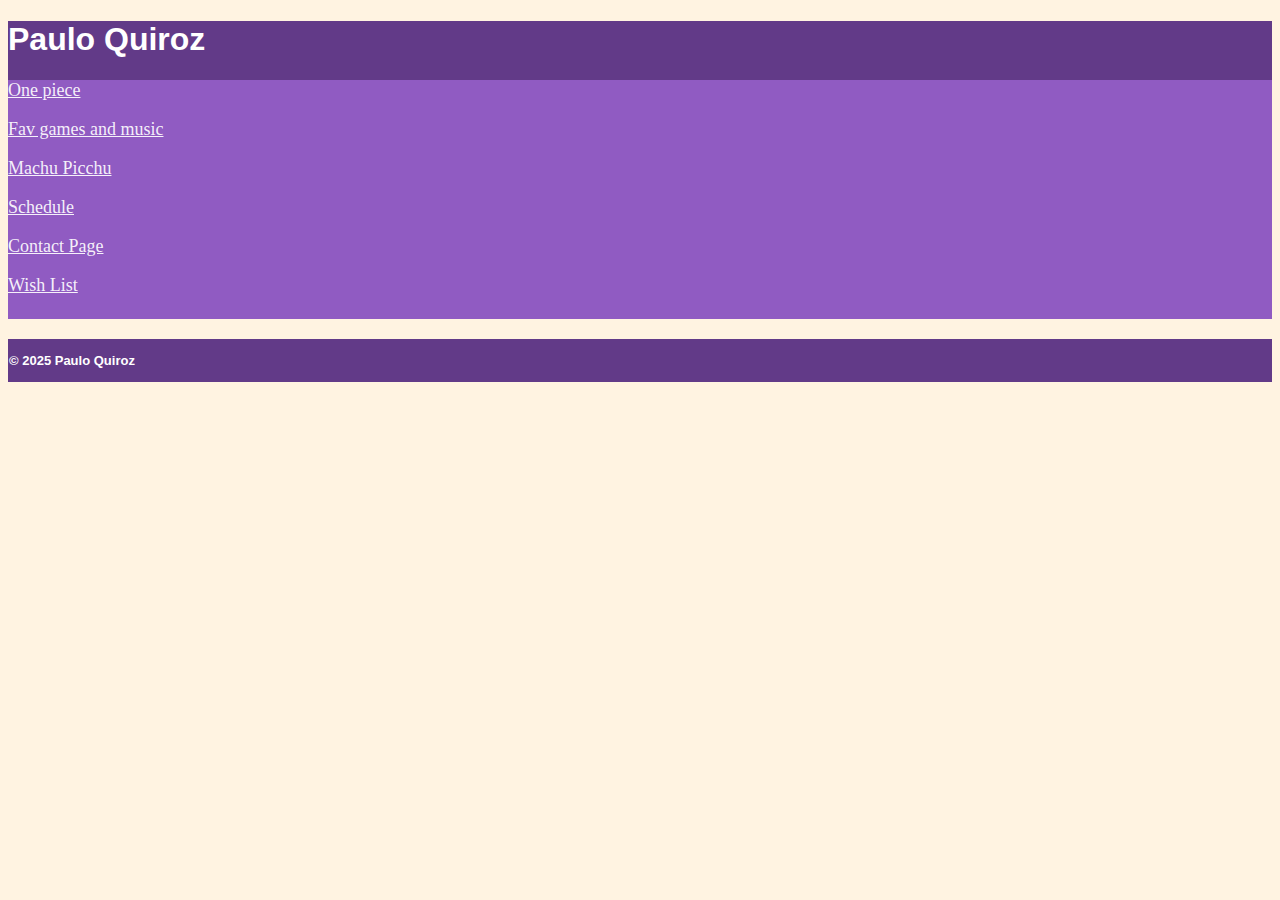
<file: index.html>
<!DOCTYPE html>
<html lang="en">

<head>
  <meta charset="UTF-8">
  <link href="styles/style.css" type="text/css" rel="stylesheet" />
  <title>Home</title>
</head>

<body>
  <header>
    <h1>Paulo Quiroz</h1>
    <nav>
      <p>
        <a href="formatted_text.html" target= "_blank">One piece</a>
      </p>
      <p>
        <a href="favorites.html" target= "_blank">Fav games and music</a>
      </p>
      <p>
        <a href="vacation.html" target= "_blank">Machu Picchu</a>
      </p>	
      <p>
        <a href="schedule_tables.html" target= "_blank">Schedule</a>
      </p>
      <p>
        <a href="contact_page.html" target= "_blank">Contact Page</a>
      </p>
      <p>
        <a href="wishlist.html" target= "_blank">Wish List</a>
      </p>
    </nav>
  </header>

  <footer>
    <p>&copy; 2025 Paulo Quiroz</p>
  </footer>
</body>

</html>
</file>
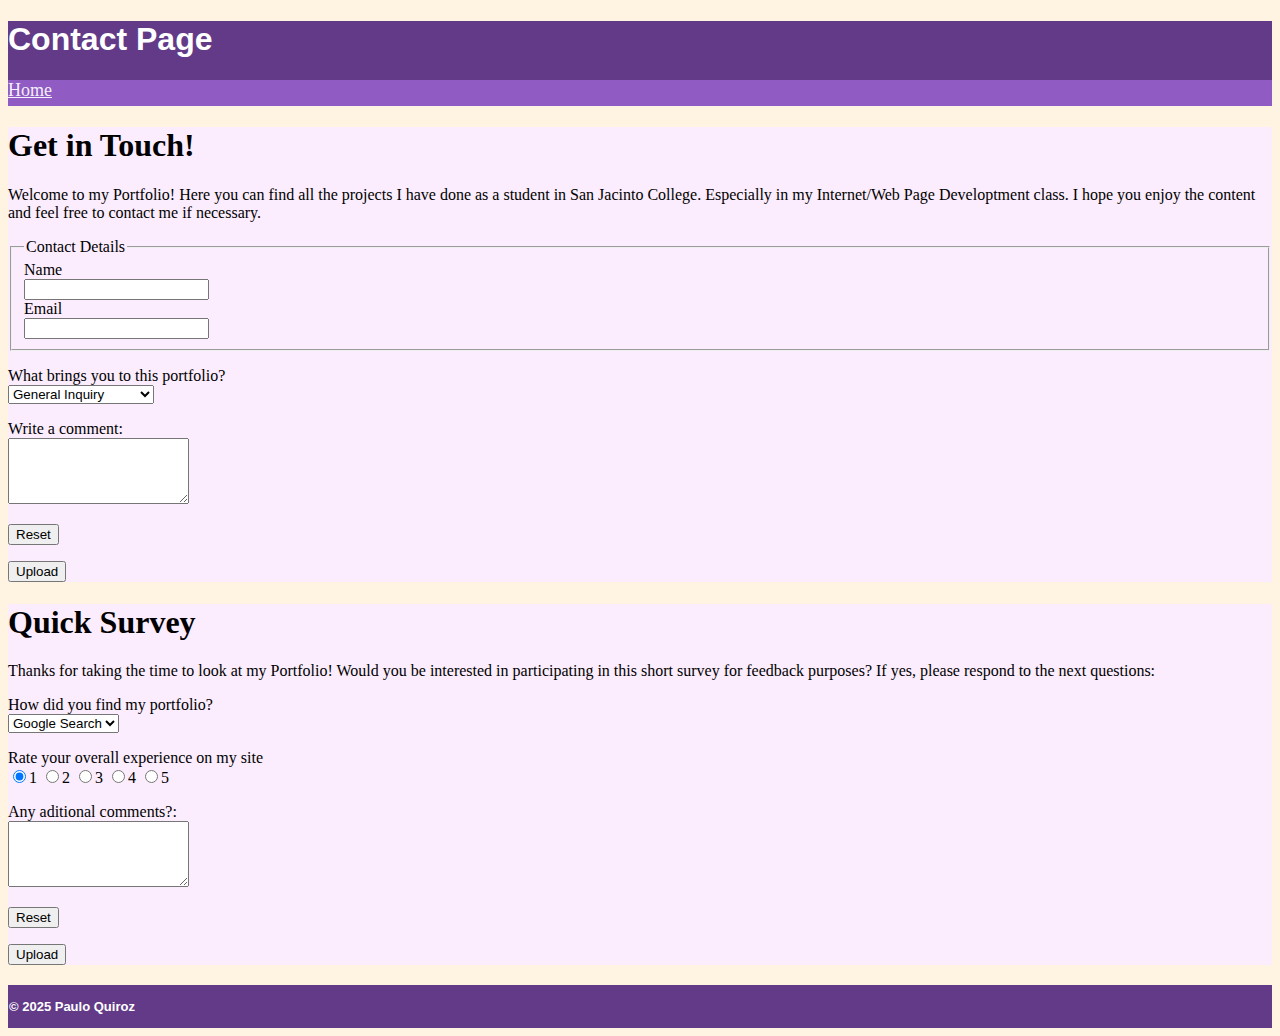
<file: contact_page.html>
<!DOCTYPE html>
<html lang="en">

<head>
    <meta charset="UTF-8">
    <link href="styles/style.css" type="text/css" rel="stylesheet" />
    <title>Contact Page</title>
</head>

<body>
    <header>
        <h1>Contact Page</h1>
        <nav>
            <a href="index.html" target="_blank">Home</a>
        </nav>
    </header>

    <main>
        <section>
            <form action="#" method="GET">
                <h1>Get in Touch!</h1>

                <p>
                    Welcome to my Portfolio! Here you can find all the projects I have done as a student in San Jacinto College. Especially in my Internet/Web Page Developtment class. I hope you enjoy the content and feel free to contact me if necessary.
                </p>

                <fieldset>
                    <legend>Contact Details</legend>
                    <label>Name <br />
                        <input type="text" name="name" maxlength="15" required="required"/>
                    </label> <br />
                    <label>Email <br />
                        <input type="email" name="email" required="required"/>
                    </label> <br />
                </fieldset>

                <p>What brings you to this portfolio?
                    <br />
                    <select name="reasons">
                        <option value="general inquiry">General Inquiry</option>
                        <option value="project collaboration">Project Collaboration</option>
                        <option value="reference">Reference</option>
                        <option value="recruiting">Recruiting</option>
                    </select>
                </p>

                <p>Write a comment:
                    <br />
                    <textarea name="comment" cols="20" rows="4"></textarea>
                </p>

                <p>
                    <input type="reset" value="Reset"/>
                </p>

                <p>
                    <input type="submit" value="Upload"/>
                </p>
            </form>
        </section>

        <section>
            <form action="#" method="GET">
                <h1>Quick Survey</h1>

                <p>
                    Thanks for taking the time to look at my Portfolio! Would you be interested in participating in this short survey for feedback purposes? If yes, please respond to the next questions:
                </p>

                <p>How did you find my portfolio?
                    <br />
                    <select name="Find">
                        <option value="google search">Google Search</option>
                        <option value="social media">Social Media</option>
                        <option value="referral">Referral</option>
                        <option value="other">Other</option>
                    </select>
                </p>

                <p>Rate your overall experience on my site
                    <br />
                    <input type="radio" name="experience" value="1" checked="checked">1
                    <input type="radio" name="experience" value="2">2
                    <input type="radio" name="experience" value="3">3
                    <input type="radio" name="experience" value="4">4
                    <input type="radio" name="experience" value="5">5
                </p>

                <p>Any aditional comments?:
                    <br />
                    <textarea name="comment" cols="20" rows="4"></textarea>
                </p>

                <p>
                    <input type="reset" value="Reset"/>
                </p>
    
                <p>
                    <input type="submit" value="Upload"/>
                </p>

            </form>
        </section>
    </main>
    
    <footer>
        <p>&copy; 2025 Paulo Quiroz</p>
      </footer>
</body>

</html>
</file>
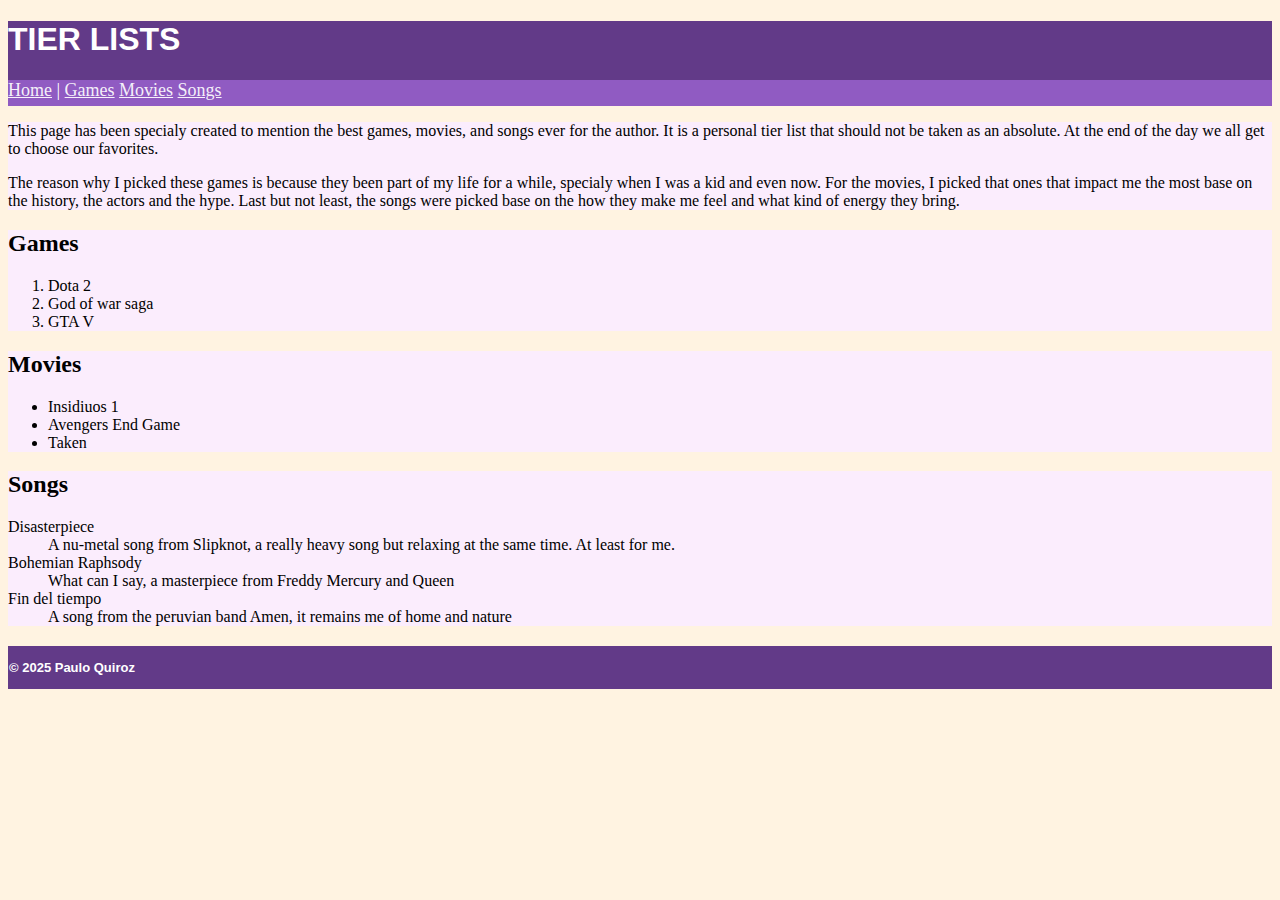
<file: favorites.html>
<!DOCTYPE html>
<html lang="en">

<head>
  <meta charset="UTF-8">
  <link href="styles/style.css" type="text/css" rel="stylesheet" />
  <title>Favorites</title>
</head>

<body>
  <header>
    <h1>TIER LISTS</h1>
    <nav>
      <a href="index.html" target="_blank">Home</a> |
      <a href="#Games">Games</a> <a href="#Movies">Movies</a> <a href="#Songs">Songs</a>
    </nav>
  </header>

  <main>
    <section>  
      <p> 
        This page has been specialy created to mention the best games, movies, and songs ever for the author. It is a personal tier list that should not be taken as an absolute. At the end of the day we all get to choose  our favorites.
      </p>
      <p>
        The reason why I picked these games is because they been part of my life for a while, specialy when I was a kid and even now. For the movies, I picked that ones that impact me the most base on the history, the actors and the hype. Last but not least, the songs were picked base on the how they make me feel and what kind of energy they bring. 
      </p>
    </section>
  
    <section>
      <h2 id="Games">Games</h2>
      <ol>
        <li>Dota 2</li>
	      <li>God of war saga</li>
	      <li>GTA V</li>
      </ol>
    </section>

    <section>
      <h2 id="Movies">Movies</h2>
      <ul>
        <li>Insidiuos 1</li>
	      <li>Avengers End Game</li>
	      <li>Taken</li>
      </ul>
    </section>

    <section>
      <h2 id="Songs">Songs</h2>
      <dl>
        <dt>Disasterpiece</dt>
	        <dd>A nu-metal song from Slipknot, a really heavy song but relaxing at the same time. At least for me.</dd>
	      <dt>Bohemian Raphsody</dt>
	        <dd>What can I say, a masterpiece from Freddy Mercury and Queen</dd>
	      <dt>Fin del tiempo</dt>
	        <dd> A song from the peruvian band Amen, it remains me of home and nature</dd>
        </dl>
      </section>
  </main>

  <footer>
    <p>&copy; 2025 Paulo Quiroz</p>
  </footer>
</body>
</html>
</file>
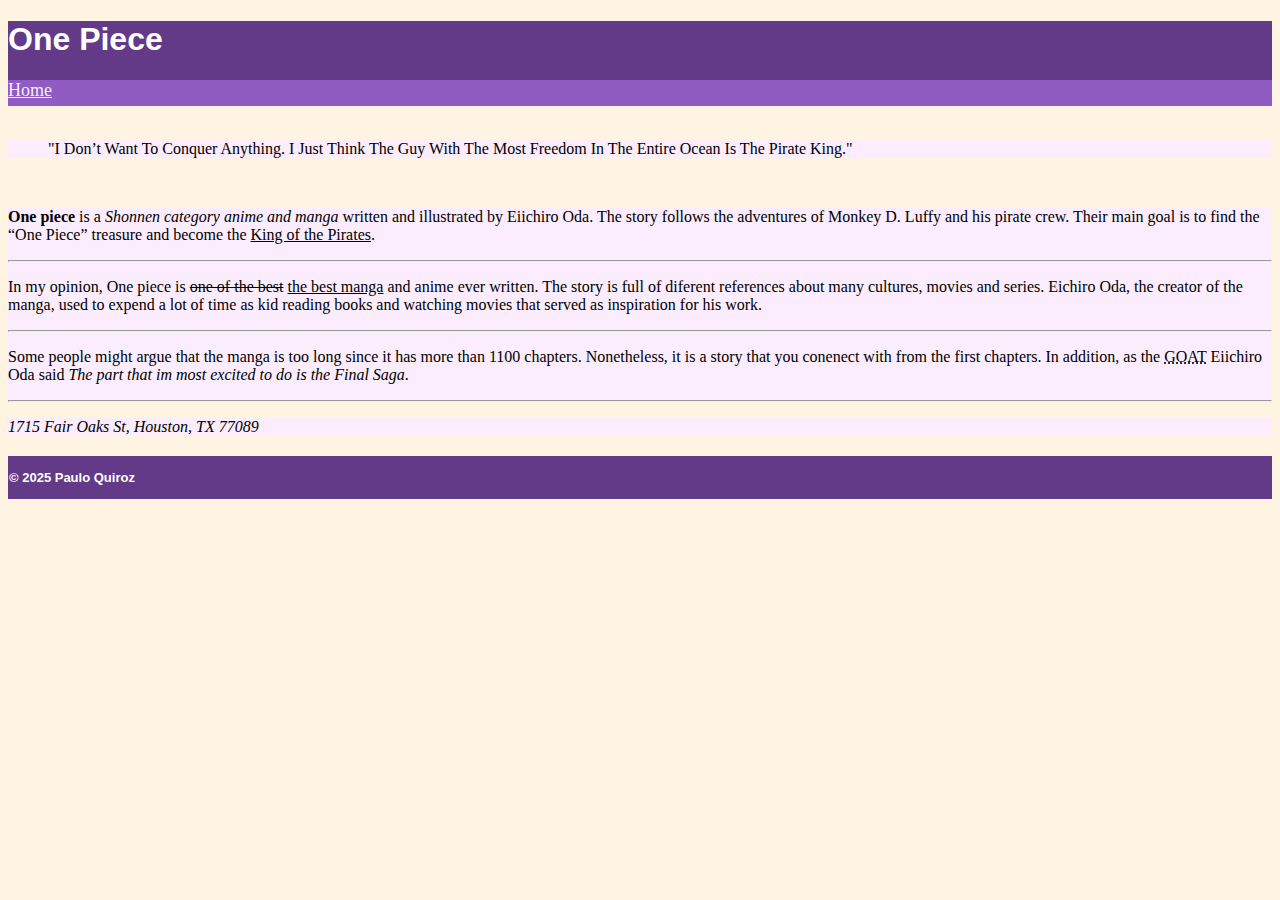
<file: formatted_text.html>
<!DOCTYPE html>
<html lang="en">

<head>
  <meta charset="UTF-8">
  <link href="styles/style.css" type="text/css" rel="stylesheet" />
  <title>Favorite Anime</title>
</head>

<body>
  <header>
    <h1>One Piece</h1>
    <nav>
      <a href="index.html" target="_blank">Home</a>
    </nav>
  </header>

  <main>
    <br/>
    
    <section #quote>
      <blockquote cite="https://gamerant.com/one-piece-powerful-quotes-luffy/">
        <p>"I Don’t Want To Conquer Anything. I Just Think The Guy With The Most Freedom In The Entire Ocean Is The Pirate King."</p>
      <blockquote>
    </section>

    <br/>

    <section>
      <p>
        <strong>One piece</strong> is a <em>Shonnen category anime and manga</em> written and illustrated by Eiichiro Oda. The story follows the adventures of Monkey D. Luffy and his pirate crew. Their main goal is to find the <q>One Piece</q> treasure and become the <u>King of the Pirates</u>. 
      </p>

    <hr/>
    
      <p>
        In my opinion, One piece is <del>one of the best</del> <ins>the best manga</ins> and anime ever written. The story is full of diferent references about many cultures, movies and series. Eichiro Oda, the creator of the manga, used to expend a lot of time as kid reading books and watching movies that served as inspiration for his work. 
      </p>

    <hr/>

      <p>
        Some people might argue that the manga is too long since it has more than 1100 chapters. Nonetheless, it is a story that you conenect with from the first chapters. In addition, as the <acronym title="Greatest Of All Time">GOAT</acronym> Eiichiro Oda said <cite>The part that im most excited to do is the Final Saga</cite>.
      </p>

    <hr/>
    </section>

    <section>
      <address>
        <p> 1715 Fair Oaks St, Houston, TX 77089</p>
      </address>
    </section>
  </main>

  <footer>
    <p>&copy; 2025 Paulo Quiroz</p>
  </footer>
</body>

</html>
</file>
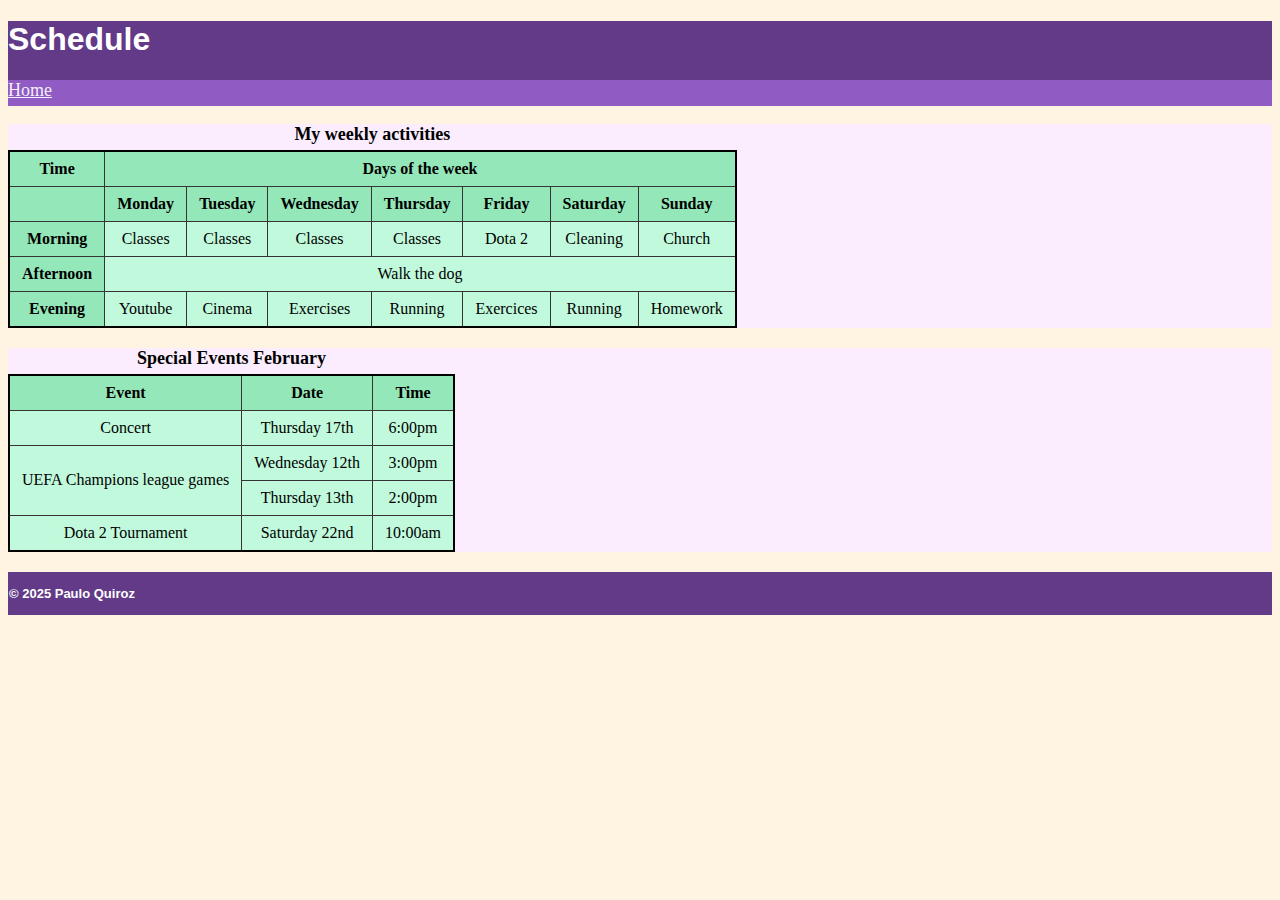
<file: Lab_5.html>
<!DOCTYPE html>
<html lang="en">

<head>
  <meta charset="UTF-8">
  <link href="styles/style.css" type="text/css" rel="stylesheet" />
  <title>Schedule</title>
</head>

<body>
  <header>
    <h1>Schedule</h1>
    <nav>
      <a href="index.html" target="_blank">Home</a>
    </nav>
  </header>

  <main>
    </br>
    <section>
      <table>
        <caption>My weekly activities</caption>
        <thead>
          <tr>
            <th>Time</th>
            <th colspan="7">Days of the week</th>
          </tr>
          <tr>
            <th></th>
            <th>Monday</th>
            <th>Tuesday</th>
            <th>Wednesday</th>
            <th>Thursday</th>
            <th>Friday</th>
            <th>Saturday</th>
            <th>Sunday</th>
          </tr>
        </thead>
        <tbody>
          <tr>
            <th>Morning</th>
            <td>Classes</td>
            <td>Classes</td>
            <td>Classes</td>
            <td>Classes</td>
            <td>Dota 2</td>
            <td>Cleaning</td>
            <td>Church</td>
          </tr>
          <tr>
            <th>Afternoon</th>
            <td colspan="7">Walk the dog</td>
          </tr>
          <tr>
            <th>Evening</th>
            <td>Youtube</td>
            <td>Cinema</td>
            <td>Exercises</td>
            <td>Running</td>
            <td>Exercices</td>
            <td>Running</td>
            <td>Homework</td>
          </tr>
        </tbody>
      </table>
    </section>

    <section>
      <table>
        <caption>Special Events February</caption>
        <thead>
          <tr>
            <th>Event</th>
            <th>Date</th>
            <th>Time</th>
          </tr>
        </thead>
        <tbody>
          <tr>
            <td>Concert</td>
            <td>Thursday 17th</td>
            <td>6:00pm</td>
          </tr>
          <tr>
            <td rowspan="2">UEFA Champions league games</td>
            <td>Wednesday 12th</td>
            <td>3:00pm</td>
          </tr>
          <tr>
            <td>Thursday 13th</td>
            <td>2:00pm</td>
          </tr>
          <tr>
            <td>Dota 2 Tournament</td>
            <td>Saturday 22nd</td>
            <td>10:00am</td>
          </tr>
        </tbody>
      </table>
    </section>
  </main>

  <footer>
    <p>&copy; 2025 Paulo Quiroz</p>
  </footer>
</body>

</html>
</file>
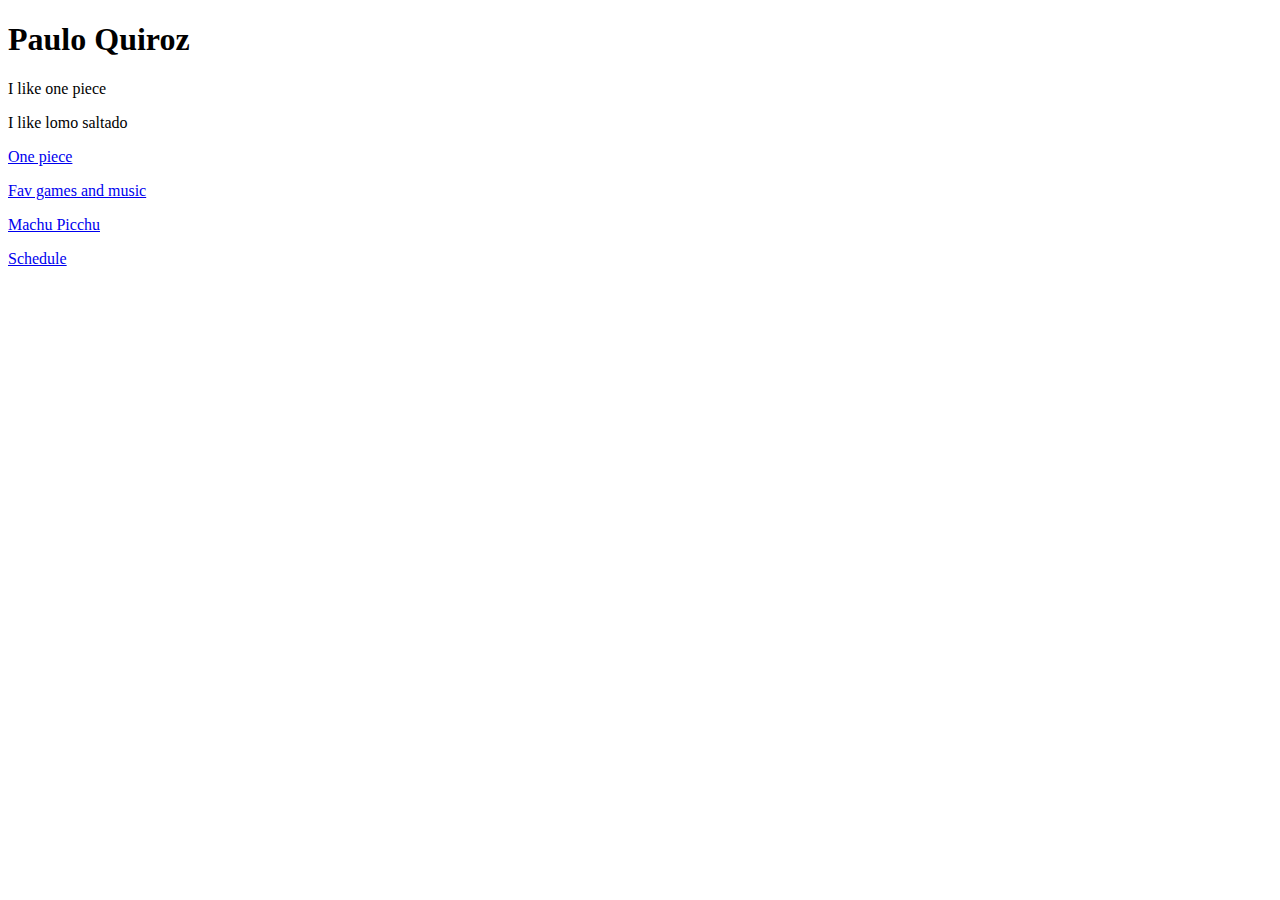
<file: THE INDEX.html>
<!DOCTYPE html>
<html>
<head>
  <title>Home</title>
</head>
<body>
  <h1>Paulo Quiroz</h1>
  <p>I like one piece</h1>
  <p>I like lomo saltado</p>
  <p>
    <a href="formatted_text.html" target= "_blank">One piece</a>
  </p>
  <p>
    <a href="favorites.html" target= "_blank">Fav games and music</a>
  </p>
  <p>
    <a href="vacation.html" target= "_blank">Machu Picchu</a>
  </p>	
  <p>
    <a href="lab_5.html" target= "_blank">Schedule</a>
  </p>
</body>
</html>
</file>
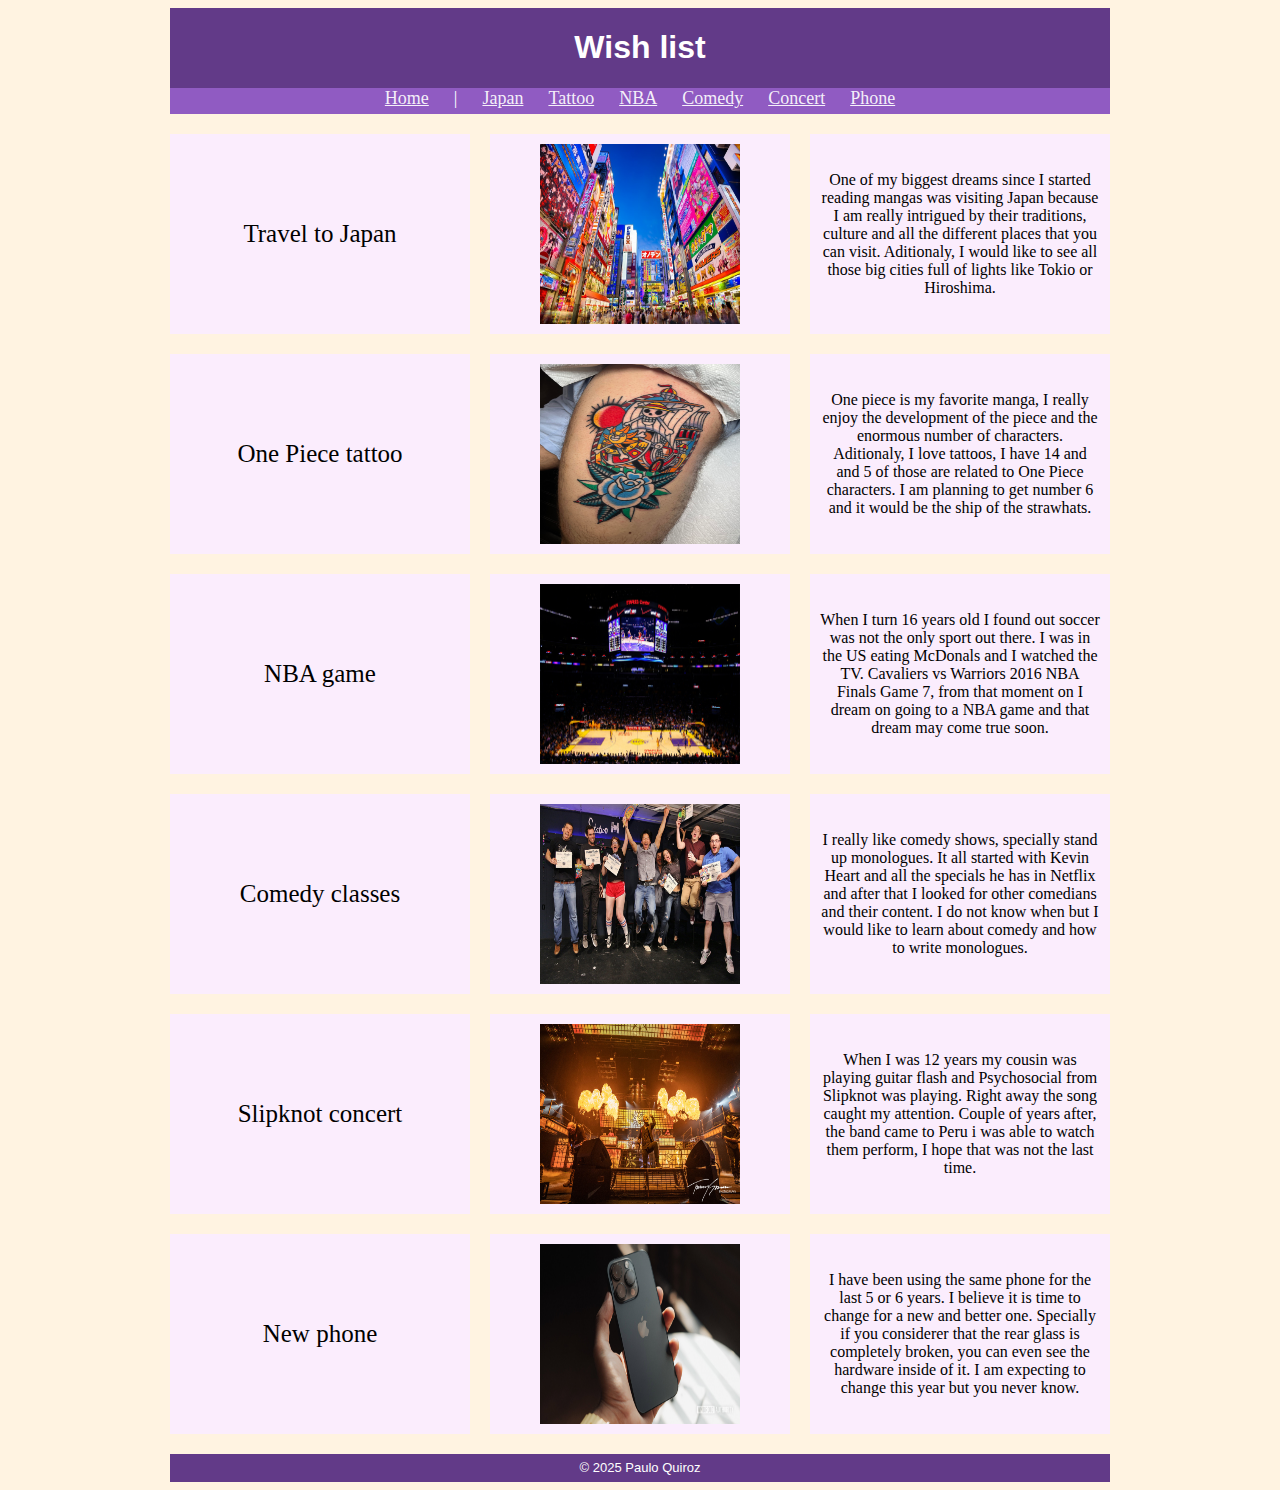
<file: wishlist.html>
<!DOCTYPE html>
<html lang="en">

<head>
    <meta charset="UTF-8">
    <meta name="viewport" content="width=device-width, initial-scale=1.0">
    <link href="styles/style2.css" rel="stylesheet" />
    <link href="css/960_12_col.css" rel="stylesheet" />
    <title>Wish List</title>
</head>

<body>
    <div class="container_12 clearfix">

    <header class="grid_12">
        <h1>Wish list</h1>
        <nav>
            <a href="index.html" target="_blank">Home</a> |
            <a href="#japan">Japan</a> 
            <a href="#onepiece">Tattoo</a> 
            <a href="#NBA">NBA</a> 
            <a href="#comedy">Comedy</a> 
            <a href="#concert">Concert</a> 
            <a href="#phone">Phone</a>   
        </nav>
    </header>

    <main>
        <section>
            <article id="text" class="grid_4">
                <p>Travel to Japan</p>
            </article>
            <article id="japan" class="grid_4">
                <img src="images/japan.jpg" alt="tokio city" width="200" height="180"/>
            </article>
            <article class="grid_4">
                <p id="descrip">
                    One of my biggest dreams since I started reading mangas was visiting Japan because I am really intrigued by their traditions, culture and all the different places that you can visit. Aditionaly, I would like to see all those big cities full of lights like Tokio or Hiroshima.
                </p>                
            </article>
        </section>
        <section>
            <article id="text" class="grid_4">
                <p>One Piece tattoo</p>
            </article>
            <article id="onepiece" class="grid_4">
                <img src="images/Onepiecetattoo.jpg" alt="tattoo" width="200" height="180"/>
            </article>
            <article class="grid_4">
                <p id="descrip">
                    One piece is my favorite manga, I really enjoy the development of the piece and the enormous number of characters. Aditionaly, I love tattoos, I have 14 and and 5 of those are related to One Piece characters. I am planning to get number 6 and it would be the ship of the strawhats.
                </p>                
            </article>
        </section>
        <section>
            <article id="text" class="grid_4">
                <p>NBA game</p>
            </article>
            <article id="NBA" class="grid_4">
                <img src="images/nbagame.jpg" alt="nba game" width="200" height="180"/>
            </article>
            <article class="grid_4">
                <p id="descrip">
                    When I turn 16 years old I found out soccer was not the only sport out there. I was in the US eating McDonals and I watched the TV. Cavaliers vs Warriors 2016 NBA Finals Game 7, from that moment on I dream on going to a NBA game and that dream may come true soon.  
                </p>
            </article>
        </section>
        <section>
            <article id="text" class="grid_4">
                <p>Comedy classes</p>
            </article>
            <article id="comedy" class="grid_4">
                <img src="images/comedyclass.jpg" alt="comedy" width="200" height="180"/>
            </article>
            <article class="grid_4">
                <p id="descrip">
                    I really like comedy shows, specially stand up monologues. It all started with Kevin Heart and all the specials he has in Netflix and after that I looked for other comedians and their content. I do not know when but I would like to learn about comedy and how to write monologues.
                </p>
            </article>
        </section>
        <section>
            <article id="text" class="grid_4">
                <p>Slipknot concert</p>
            </article>
            <article id="concert" class="grid_4">
                <img src="images/slipknotconcert.jpg" alt="concert" width="200" height="180"/>
            </article>
            <article class="grid_4">
                <p id="descrip">
                    When I was 12 years my cousin was playing guitar flash and Psychosocial from Slipknot was playing. Right away the song caught my attention. Couple of years after, the band came to Peru i was able to watch them perform, I hope that was not the last time.
                </p>
            </article>
        </section>
        <section>
            <article id="text" class="grid_4">
                <p>New phone</p>
            </article>
            <article id="phone" class="grid_4">
                <img src="images/iphone.jpg" alt="phone" width="200" height="180"/>
            </article>
            <article class="grid_4">
                <p id="descrip">
                    I have been using the same phone for the last 5 or 6 years. I believe it is time to change for a new and better one. Specially if you considerer that the rear glass is completely broken, you can even see the hardware inside of it. I am expecting to change this year but you never know.
                </p> 
            </article>
        </section>
    </main>

    <footer class="grid_12">
        <p>&copy; 2025 Paulo Quiroz</p>
    </footer>
    </div>
</body>

</html>
</file>
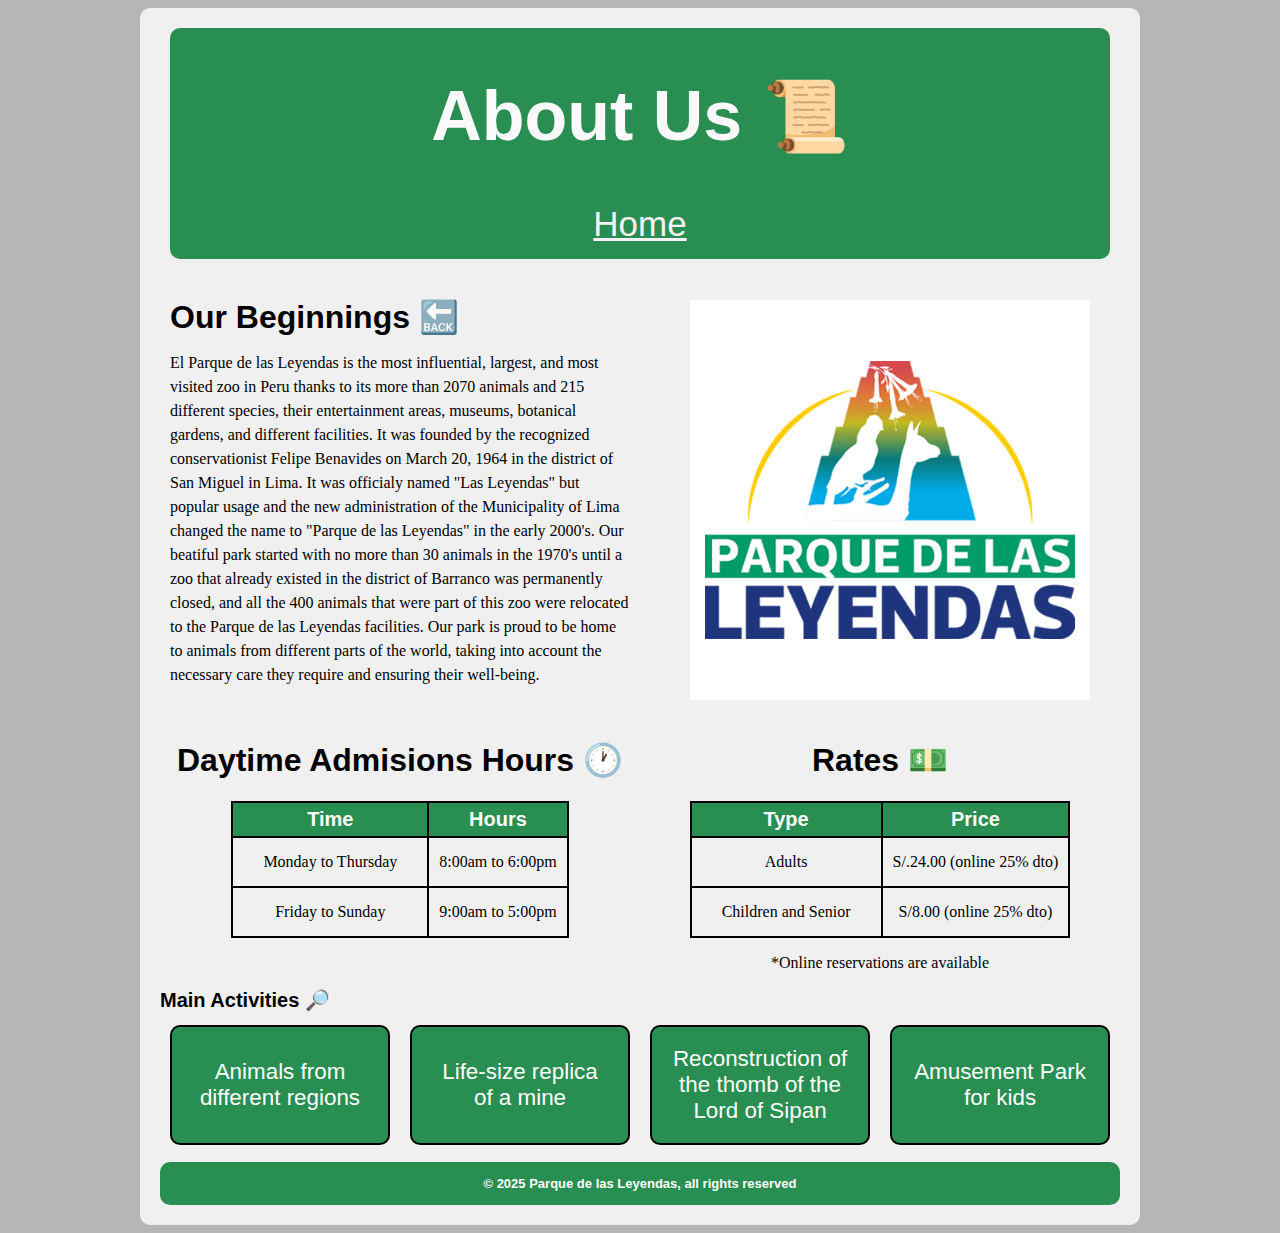
<file: Final Project/aboutpage.html>
<!DOCTYPE html>
<html lang="en">
<head>
    <meta charset="UTF-8">
    <meta name="viewport" content="width=device-width, initial-scale=1.0">
    <link href="stylesfp/stylefp1.css" type="text/css" rel="stylesheet" />
    <link href="css/960_12_col.css" rel="stylesheet" />
    <title>About Us</title>
</head>

<body>
    <div class="container_12 clearfix">
        <header class="grid_12">
          <h1>About Us &#128220</h1>
          <nav>
            <a href="homepage.html" target="_blank">Home</a> 
          </nav>
        </header>

        <main>
            <div id="toppart">
                <section>
                    <article id="history" class="grid_6">
                        <h1>Our Beginnings &#128281</h1>
                        <p>El Parque de las Leyendas is the most influential, largest, and most visited zoo in Peru thanks to its more than 2070 animals and 215 different species, their entertainment areas, museums, botanical gardens, and different facilities. It was founded by the recognized conservationist Felipe Benavides on March 20, 1964 in the district of San Miguel in Lima. It was officialy named "Las Leyendas" but popular usage and the new administration of the Municipality of Lima changed the name to "Parque de las Leyendas" in the early 2000's. Our beatiful park started with no more than 30 animals in the 1970's until a zoo that already existed in the district of Barranco was permanently closed, and all the 400 animals that were part of this zoo were relocated to the Parque de las Leyendas facilities. Our park is proud to be home to animals from different parts of the world, taking into account the necessary care they require and ensuring their well-being. </p>
                    </article>
                    <article id="img" class="grid_6">
                        <figure>
                            <img src="imagesfp/logopl.png" alt="logo Parque de las Leyendas" width="400px" />
                        </figure>
                    </article>
                </section>
            </div>
            
            <div id="charts">
                <section>
                    <article id="tabletitle" class="grid_6">
                        <h1>Daytime Admisions Hours &#128336</h1>
                        <table>
                            <thead>
                                <tr>
                                    <th id="tabletitles">Time</th>
                                    <th id="tabletitles">Hours</th>
                                </tr>
                            </thead>
                            <tbody>
                                <tr>
                                    <td id="days">Monday to Thursday</td>
                                    <td id="hours">8:00am to 6:00pm</td>
                                </tr>
                                <tr>
                                    <td id="days">Friday to Sunday</td>
                                    <td id="hours">9:00am to 5:00pm</td>
                                </tr>
                            </tbody>            
                        </table>
                    </article>
                    <article id="tabletitle" class="grid_6">
                        <h1>Rates &#128181	</h1>
                        <table>
                            <thead>
                                <tr>
                                    <th id="tabletitles">Type</th>
                                    <th id="tabletitles">Price</th>
                                </tr>
                            </thead>
                            <tbody>
                                <tr>
                                    <td id="days">Adults</td>
                                    <td id="hours">S/.24.00 (online 25% dto)</td>
                                </tr>
                                <tr>
                                    <td id="days">Children and Senior</td>
                                    <td id="hours">S/8.00 (online 25% dto)</td>
                                </tr>
                            </tbody>            
                        </table>
                        <p>*Online reservations are available</p>
                    </article>
                </section>
            </div>

            <div>
                <h1 id="mainacti">Main Activities &#128270</h1>
                <section id="highlights">
                    <article class="highlight-box grid_3">
                        <p id="activi">Animals from different regions</p>
                    </article>

                    <article class="highlight-box grid_3">
                        <p id="activi">Life-size replica of a mine</p>
                    </article>

                    <article class="highlight-box grid_3">
                        <p id="activi">Reconstruction of the thomb of the Lord of Sipan</p>
                    </article>

                    <article class="highlight-box grid_3">
                        <p id="activi">Amusement Park for kids</p>
                    </article>
                </section>
            </div>
        </main>
        
        <footer>
            <p>&copy; 2025 Parque de las Leyendas, all rights reserved</p>
        </footer>
    </div>
</body>
</html>
</file>
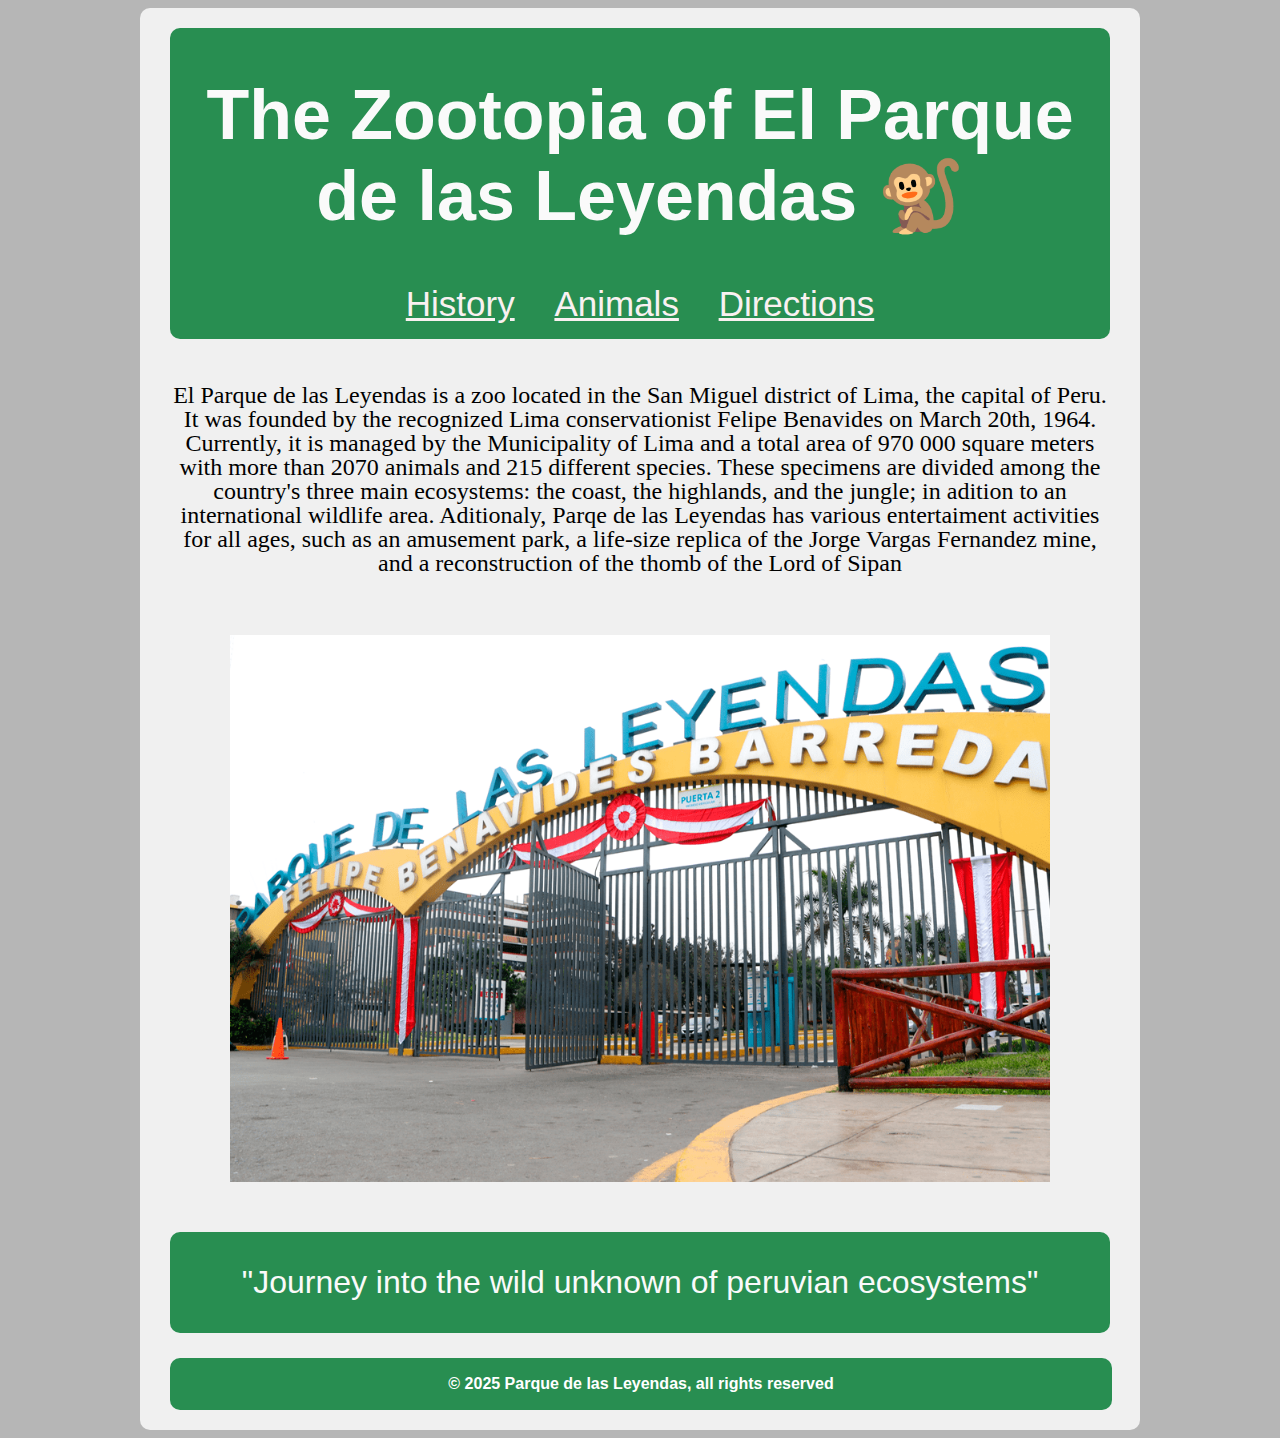
<file: Final Project/homepage.html>
<!DOCTYPE html>
<html lang="en">

<head>
  <meta charset="UTF-8">
  <meta name="viewport" content="width=device-width, initial-scale=1.0">
  <link href="stylesfp/stylefp.css" type="text/css" rel="stylesheet" />
  <link href="css/960_12_col.css" rel="stylesheet" />
  <title>Home Page</title>
</head>

<body>
  <div class="container_12 clearfix"> 
    <header class="grid_12">
      <h1>The Zootopia of El Parque de las Leyendas &#128018</h1>
      <nav>
        <a href="aboutpage.html" target="_blank">History</a> 
        <a href="animalspage.html" target="_blank">Animals</a> 
        <a href="visitus.html" target="_blank">Directions</a> 
      </nav>
    </header>

    <main>
      <section id="description" class="grid_12">
        <p>El Parque de las Leyendas is a zoo located in the San Miguel district of Lima, the capital of Peru. It was founded by the recognized Lima conservationist Felipe Benavides on March 20th, 1964. Currently, it is managed by the Municipality of Lima and a total area of 970 000 square meters with more than 2070 animals and 215 different species. These specimens are divided among the country's three main ecosystems: the coast, the highlands, and the jungle; in adition to an international wildlife area. Aditionaly, Parqe de las Leyendas has various entertaiment activities for all ages, such as an amusement park, a life-size replica of the Jorge Vargas Fernandez mine, and a reconstruction of the thomb of the Lord of Sipan   </p>
      </section>

      <section id="img" class="grid_12">
        <figure>
          <img src="imagesfp/entradapl.png" alt="Parque de las Leyendas entry" width="820px" height=""/>
        </figure>
      </section>

      <section id="slogan" class="grid_12">
        <p>"Journey into the wild unknown of peruvian ecosystems"</p>
      </section>
    </main>

    <footer class="grid_12">
        <p>&copy; 2025 Parque de las Leyendas, all rights reserved</p>
    </footer>
  </div>  
</body>

</html>
</file>
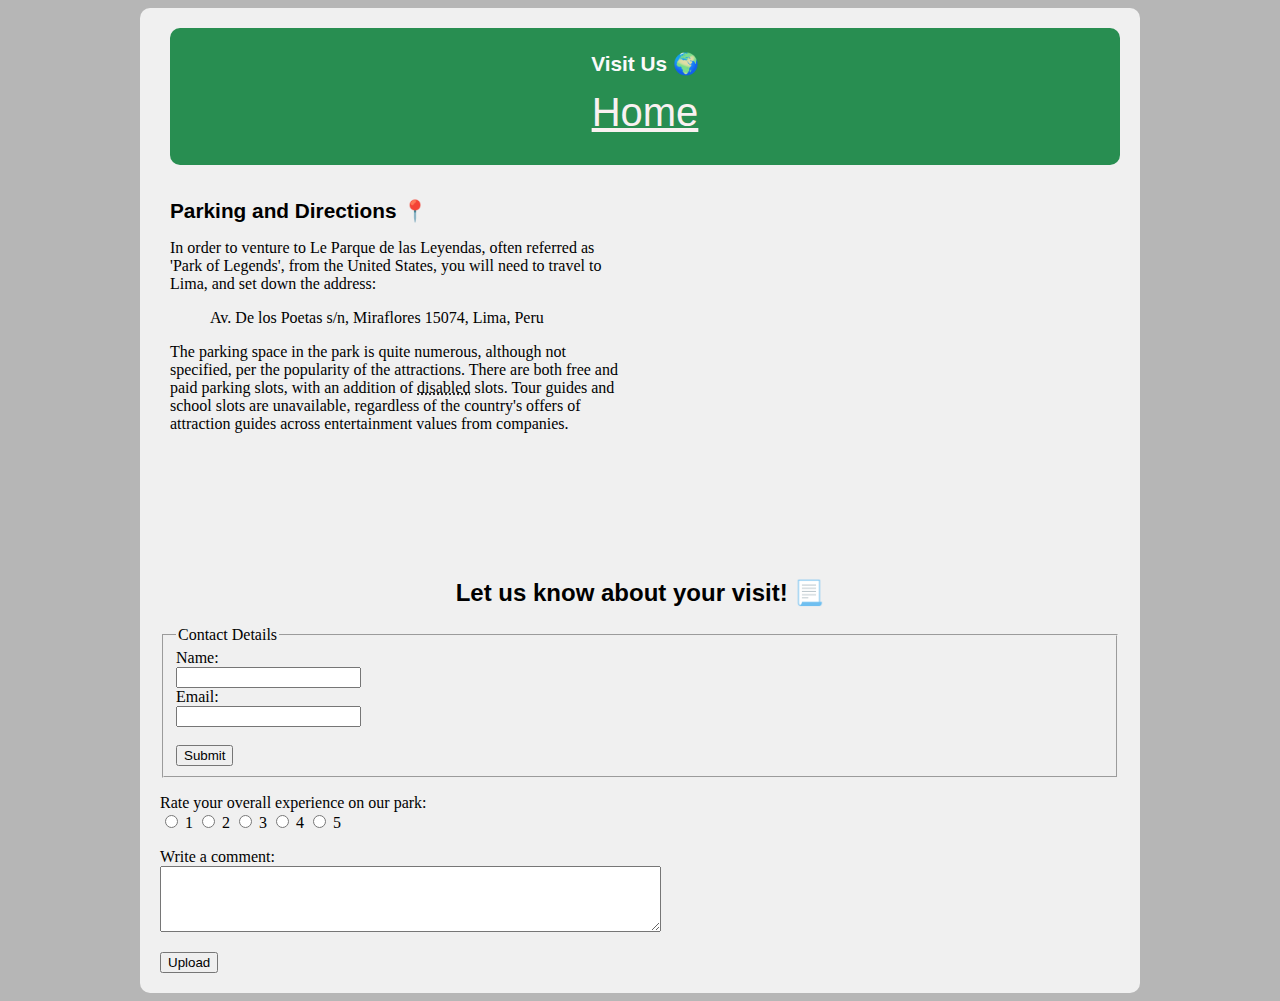
<file: Final Project/Visit Us.html>
<!DOCTYPE html>
<html lang="en">
<head>
    <meta charset="UTF-8">
    <meta name="viewport" content="width=device-width, initial-scale=1.0">
    <link href="stylesfp/stylefp3.css" type="text/css" rel="stylesheet" />
    <link href="css/960_12_col.css" rel="stylesheet" />
    <title>Visit Us</title>
</head>

<body>
    <div class="container_12 clearfix">
        <header class="grid_12">
          <h1>Visit Us 🌍</h1>
          <nav>
            <a href="homepage.html" target="_blank">Home</a>
          </nav>
        </header>

        <main>
            <div id="toppart">
                
            <section>
                <article id="img" class="grid_6">
                    
                </article>

                <article id="history" class="grid_6">
                    <h1>Parking and Directions 📍</h1>
                    <p>In order to venture to Le Parque de las Leyendas, often referred as 'Park of Legends', from the United States, you will need to travel to Lima, and set down the address: </p>
                    <ul> Av. De los Poetas s/n, Miraflores 15074, Lima, Peru </ul>
                    
                    <p>The parking space in the park is quite numerous, although not specified, per the popularity of the attractions. There are both free and paid parking slots, with an addition of <abbr title="Wheelchair Accessibility">disabled</abbr> slots. Tour guides and school slots are unavailable, regardless of the country's offers of attraction guides across entertainment values from companies. </p>
    
                
                </article>
                <article id="img" class="grid_6">

                    <iframe src="https://www.google.com/maps/embed?pb=!1m18!1m12!1m3!1d3901.577999598003!2d-77.08968212493852!3d-12.07252998816629!2m3!1f0!2f0!3f0!3m2!1i1024!2i768!4f13.1!3m3!1m2!1s0x9105c96e50e75963%3A0x8a678d8945d63712!2sPark%20of%20the%20Legends%20Zoo!5e0!3m2!1sen!2sus!4v1745424486878!5m2!1sen!2sus" width="600" height="450" style="border:0;" allowfullscreen="" loading="lazy" referrerpolicy="no-referrer-when-downgrade"></iframe>


                </article>
                
            </section>
            </div>
            
            <section>
                <h2>Let us know about your visit! &#128195</h2>
                <br/>
                <form action="#" method="GET">
                    <!-- Encase Controls -->
                    <fieldset>
                        <legend>Contact Details</legend>
                        <!-- Text inputs -->
                        <label>Name:<br />
                            <input type="name" name="name" />
                        </label><br />
                        <label>Email:<br />
                            <input type="email" name="text" />
                        </label><br />
                        <br>
                        <!-- Submit Button -->
                        <input type="submit" value="Submit" />
                        
                    </fieldset>

                    <!-- Radio Buttons for Rating -->
        <p>Rate your overall experience on our park:
            <br />
            <input type="radio" name="number" value="one" /> 1
            <input type="radio" name="number" value="two" /> 2
            <input type="radio" name="number" value="three" /> 3
            <input type="radio" name="number" value="four" /> 4
            <input type="radio" name="number" value="five" /> 5

            <p>Write a comment:
                <br />
                <textarea name="comment" cols="60" rows="4"></textarea>
            </p>
            <input type="submit" value="Upload" />
            </section>
        </main>
        </div>
            
</body>
</html>
</file>
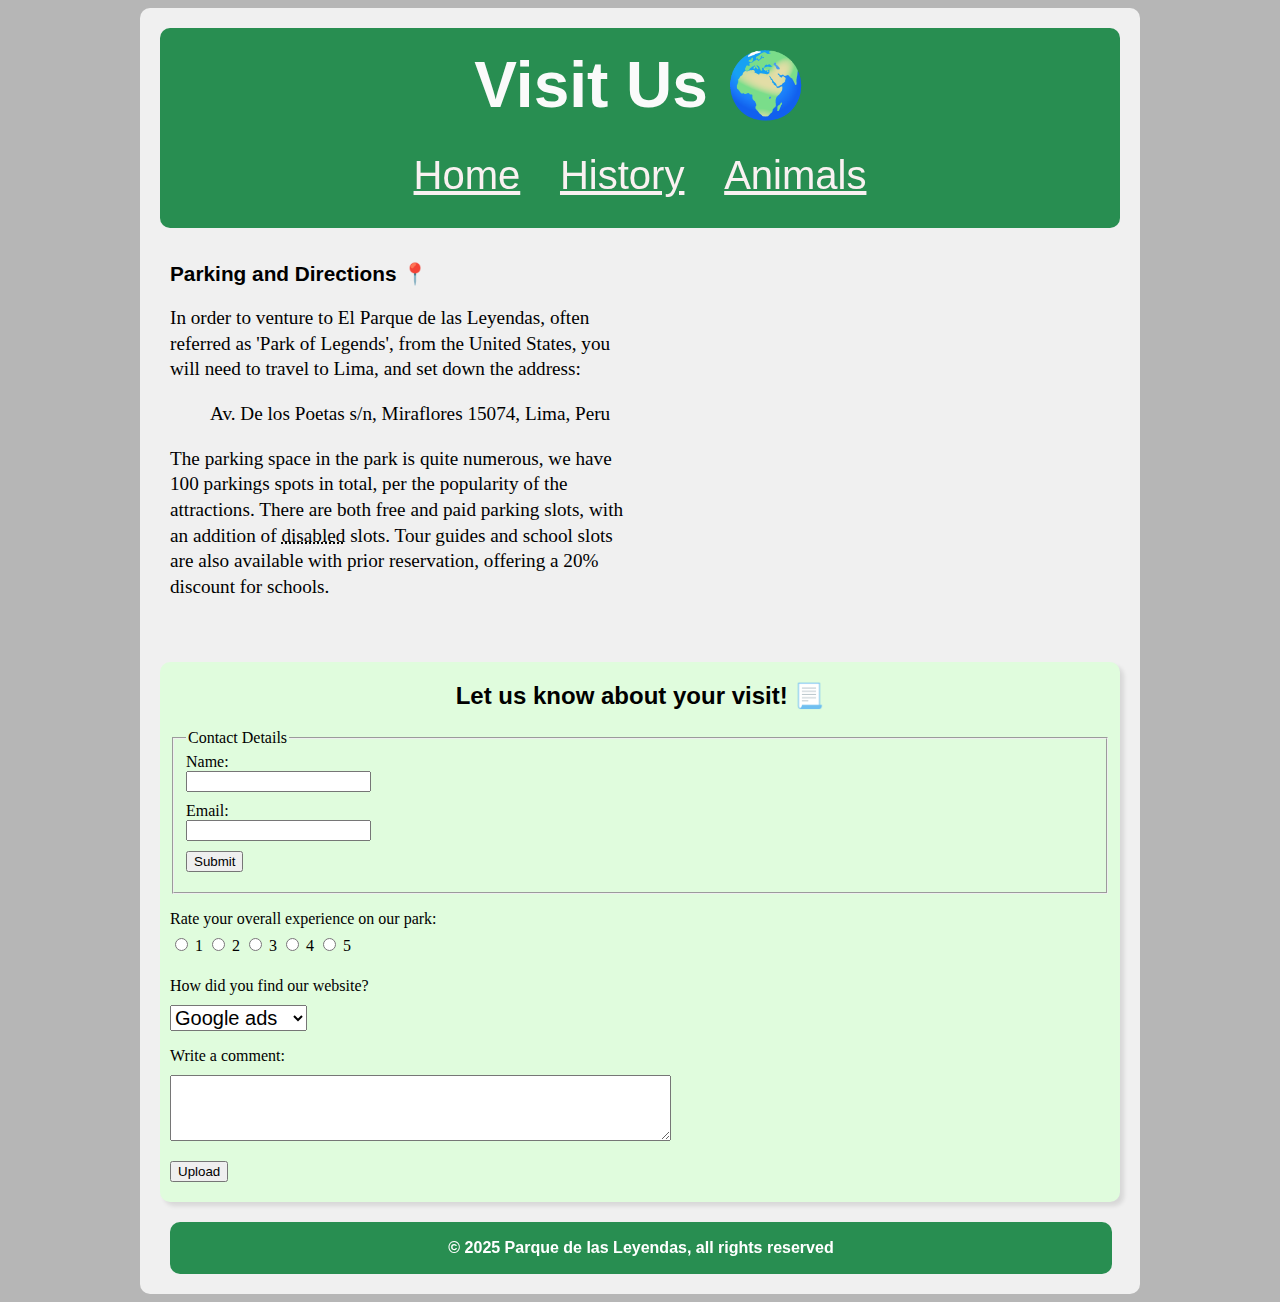
<file: Final Project/visitus.html>
<!DOCTYPE html>
<html lang="en">
<head>
    <meta charset="UTF-8">
    <meta name="viewport" content="width=device-width, initial-scale=1.0">
    <link href="stylesfp/stylefp3.css" type="text/css" rel="stylesheet" />
    <link href="css/960_12_col.css" rel="stylesheet" />
    <title>Visit Us</title>
</head>

<body>
    <div class="container_12 clearfix">
        <header>
          <h1 id="maintitle">Visit Us 🌍</h1>
          <nav>
            <a href="homepage.html" target="_blank">Home</a> 
            <a href="aboutpage.html" target="_blank">History</a>
            <a href="animalspage.html" target="_blank">Animals</a> 
          </nav>
        </header>

        <main>
            <section id="toppart">  
                <article id="parking" class="grid_6">
                    <h1>Parking and Directions 📍</h1>
                    <p id="parktext">In order to venture to El Parque de las Leyendas, often referred as 'Park of Legends', from the United States, you will need to travel to Lima, and set down the address: </p>
                    <ul id="parktext"> Av. De los Poetas s/n, Miraflores 15074, Lima, Peru </ul>
                    <p id="parktext">The parking space in the park is quite numerous, we have 100 parkings spots in total, per the popularity of the attractions. There are both free and paid parking slots, with an addition of <abbr title="Wheelchair Accessibility">disabled</abbr> slots. Tour guides and school slots are also available with prior reservation, offering a 20% discount for schools. </p>
                </article>

                <article id="img" class="grid_6">
                    <iframe src="https://www.google.com/maps/embed?pb=!1m18!1m12!1m3!1d3901.577999598003!2d-77.08968212493852!3d-12.07252998816629!2m3!1f0!2f0!3f0!3m2!1i1024!2i768!4f13.1!3m3!1m2!1s0x9105c96e50e75963%3A0x8a678d8945d63712!2sPark%20of%20the%20Legends%20Zoo!5e0!3m2!1sen!2sus!4v1745424486878!5m2!1sen!2sus" width="600" height="450" style="border:0;" allowfullscreen="" loading="lazy" referrerpolicy="no-referrer-when-downgrade"></iframe>
                </article>
            </section>
            
            <section id="encuesta" class="grid_12">
                <form action="#" method="GET">
                    <h2>Let us know about your visit! &#128195</h2>
                    <br/>
                
                    <fieldset>
                        <legend>Contact Details</legend>
                        <label>Name:<br>
                            <input type="name" name="name" />
                        </label><br>
                        <label>Email:<br>
                            <input type="email" name="text" />
                        </label><br>
                        <input type="submit" value="Submit" />
                    </fieldset>

                    <p>Rate your overall experience on our park:
                    <br>
                    <input id="how" type="radio" name="number" value="one" style="font-size: 2rem; margin-top: 10px;"/> 1
                    <input id="how" type="radio" name="number" value="two" /> 2
                    <input id="how" type="radio" name="number" value="three" /> 3
                    <input id="how" type="radio" name="number" value="four" /> 4
                    <input id="how" type="radio" name="number" value="five" /> 5
                    
                    <p>How did you find our website?
                        <br />
                        <select id="how" name="Find" style="margin-top: 10px;">
                            <option value="google search">Google ads</option>
                            <option value="social media">Social Media</option>
                            <option value="referral">Referral</option>
                            <option value="other">Other</option>
                        </select>
                    </p>

                    <p>Write a comment:
                    <br>
                    <textarea name="comment" cols="60" rows="4" style="margin-top: 10px;"></textarea>
                    </p>
                    <input type="submit" value="Upload" />
                </form>
            </section>
        </main>

        <footer class="grid_12">
            <p>&copy; 2025 Parque de las Leyendas, all rights reserved</p>
        </footer>
    </div>        
</body>
</html>
</file>
<file: styles/style.css>
header {
    background-color: rgba(96, 55, 134, 0.986);
    color: rgb(255, 255, 255);
    font-family: 'Lucida Sans', 'Lucida Sans Regular', 'Lucida Grande', 'Lucida Sans Unicode', Geneva, Verdana, sans-serif;
}
nav {
    background-color: rgb(144, 91, 194);
    font-family: Cambria, Cochin, Georgia, Times, 'Times New Roman', serif;
    font-size: large;
    padding-bottom: 5px;
}
nav a {
  color: rgba(255, 255, 255, 0.918) 
}
section {
    background-color: rgb(251, 237, 253);
}
table {
    border-collapse: collapse;
    margin-bottom: 20px;
    background-color: rgb(148, 231, 184);
  }
th, td {
    border: 1px solid #353535;
    padding: 8px 12px;
    text-align: center;
  }
caption {
    font-weight: bold;
    font-size: large;
    margin-bottom: 5px;
  }
td {
    background-color: rgb(193, 249, 220);
  }
table {
    border: 2px solid black;
    }
footer {
    color: rgb(255, 255, 255);
    font-family:'Lucida Sans', 'Lucida Sans Regular', 'Lucida Grande', 'Lucida Sans Unicode', Geneva, Verdana, sans-serif;
    font-weight: bold;
    font-size: small;
    background-color: rgba(96, 55, 134, 0.986);
    padding: 1px 1px 1px 1px;
    margin-top: 20px;
}
body {
    background-color: rgb(255, 243, 225);
}
</file>
<file: styles/style2.css>
header {
    font-family: 'Lucida Sans', 'Lucida Sans Regular', 'Lucida Grande', 'Lucida Sans Unicode', Geneva, Verdana, sans-serif;
    color: rgb(255, 255, 255);
    text-align: center;
    background-color: rgba(96, 55, 134, 0.986);
}

body {
    background-color: rgb(255, 243, 225);
}

article {
    background-color: rgb(251, 237, 253);
    margin-top: 20px;
    padding: 10px 0x 5px;
    text-align: center;
    min-height: 200px;
    justify-content: center;
    align-items: center;
}

nav {
    background-color: rgb(144, 91, 194);
    font-family: Cambria, Cochin, Georgia, Times, 'Times New Roman', serif;
    font-size: large;
    display: flex;
    justify-content: center;
    gap: 25px;
    padding-bottom: 5px;
}
nav a {
    color: rgba(255, 255, 255, 0.918)
}

footer {
    margin-top: 20px;
    font-family: 'Lucida Sans', 'Lucida Sans Regular', 'Lucida Grande', 'Lucida Sans Unicode', Geneva, Verdana, sans-serif;
    color: rgb(255, 255, 255);
    text-align: center;
    background-color: rgba(96, 55, 134, 0.986);
    line-height: 2px;
    font-size: small;

}

article.grid_4 {
    display: flex;            /* Use flexbox to center content */
}

#descrip {
    padding: 0 10px 0 10px;
}

#text {
    font-size: 25px;
}
</file>
<file: css/960_12_col.css>
/*
  960 Grid System ~ Core CSS.
  Learn more ~ http://960.gs/

  Licensed under GPL and MIT.
*/

/*
  Forces backgrounds to span full width,
  even if there is horizontal scrolling.
  Increase this if your layout is wider.

  Note: IE6 works fine without this fix.
*/

body {
  min-width: 960px;
}

/* `Container
----------------------------------------------------------------------------------------------------*/

.container_12 {
  margin-left: auto;
  margin-right: auto;
  width: 960px;
}

/* `Grid >> Global
----------------------------------------------------------------------------------------------------*/

.grid_1,
.grid_2,
.grid_3,
.grid_4,
.grid_5,
.grid_6,
.grid_7,
.grid_8,
.grid_9,
.grid_10,
.grid_11,
.grid_12 {
  display: inline;
  float: left;
  margin-left: 10px;
  margin-right: 10px;
}

.push_1, .pull_1,
.push_2, .pull_2,
.push_3, .pull_3,
.push_4, .pull_4,
.push_5, .pull_5,
.push_6, .pull_6,
.push_7, .pull_7,
.push_8, .pull_8,
.push_9, .pull_9,
.push_10, .pull_10,
.push_11, .pull_11 {
  position: relative;
}

/* `Grid >> Children (Alpha ~ First, Omega ~ Last)
----------------------------------------------------------------------------------------------------*/

.alpha {
  margin-left: 0;
}

.omega {
  margin-right: 0;
}

/* `Grid >> 12 Columns
----------------------------------------------------------------------------------------------------*/

.container_12 .grid_1 {
  width: 60px;
}

.container_12 .grid_2 {
  width: 140px;
}

.container_12 .grid_3 {
  width: 220px;
}

.container_12 .grid_4 {
  width: 300px;
}

.container_12 .grid_5 {
  width: 380px;
}

.container_12 .grid_6 {
  width: 460px;
}

.container_12 .grid_7 {
  width: 540px;
}

.container_12 .grid_8 {
  width: 620px;
}

.container_12 .grid_9 {
  width: 700px;
}

.container_12 .grid_10 {
  width: 780px;
}

.container_12 .grid_11 {
  width: 860px;
}

.container_12 .grid_12 {
  width: 940px;
}

/* `Prefix Extra Space >> 12 Columns
----------------------------------------------------------------------------------------------------*/

.container_12 .prefix_1 {
  padding-left: 80px;
}

.container_12 .prefix_2 {
  padding-left: 160px;
}

.container_12 .prefix_3 {
  padding-left: 240px;
}

.container_12 .prefix_4 {
  padding-left: 320px;
}

.container_12 .prefix_5 {
  padding-left: 400px;
}

.container_12 .prefix_6 {
  padding-left: 480px;
}

.container_12 .prefix_7 {
  padding-left: 560px;
}

.container_12 .prefix_8 {
  padding-left: 640px;
}

.container_12 .prefix_9 {
  padding-left: 720px;
}

.container_12 .prefix_10 {
  padding-left: 800px;
}

.container_12 .prefix_11 {
  padding-left: 880px;
}

/* `Suffix Extra Space >> 12 Columns
----------------------------------------------------------------------------------------------------*/

.container_12 .suffix_1 {
  padding-right: 80px;
}

.container_12 .suffix_2 {
  padding-right: 160px;
}

.container_12 .suffix_3 {
  padding-right: 240px;
}

.container_12 .suffix_4 {
  padding-right: 320px;
}

.container_12 .suffix_5 {
  padding-right: 400px;
}

.container_12 .suffix_6 {
  padding-right: 480px;
}

.container_12 .suffix_7 {
  padding-right: 560px;
}

.container_12 .suffix_8 {
  padding-right: 640px;
}

.container_12 .suffix_9 {
  padding-right: 720px;
}

.container_12 .suffix_10 {
  padding-right: 800px;
}

.container_12 .suffix_11 {
  padding-right: 880px;
}

/* `Push Space >> 12 Columns
----------------------------------------------------------------------------------------------------*/

.container_12 .push_1 {
  left: 80px;
}

.container_12 .push_2 {
  left: 160px;
}

.container_12 .push_3 {
  left: 240px;
}

.container_12 .push_4 {
  left: 320px;
}

.container_12 .push_5 {
  left: 400px;
}

.container_12 .push_6 {
  left: 480px;
}

.container_12 .push_7 {
  left: 560px;
}

.container_12 .push_8 {
  left: 640px;
}

.container_12 .push_9 {
  left: 720px;
}

.container_12 .push_10 {
  left: 800px;
}

.container_12 .push_11 {
  left: 880px;
}

/* `Pull Space >> 12 Columns
----------------------------------------------------------------------------------------------------*/

.container_12 .pull_1 {
  left: -80px;
}

.container_12 .pull_2 {
  left: -160px;
}

.container_12 .pull_3 {
  left: -240px;
}

.container_12 .pull_4 {
  left: -320px;
}

.container_12 .pull_5 {
  left: -400px;
}

.container_12 .pull_6 {
  left: -480px;
}

.container_12 .pull_7 {
  left: -560px;
}

.container_12 .pull_8 {
  left: -640px;
}

.container_12 .pull_9 {
  left: -720px;
}

.container_12 .pull_10 {
  left: -800px;
}

.container_12 .pull_11 {
  left: -880px;
}

/* `Clear Floated Elements
----------------------------------------------------------------------------------------------------*/

/* http://sonspring.com/journal/clearing-floats */

.clear {
  clear: both;
  display: block;
  overflow: hidden;
  visibility: hidden;
  width: 0;
  height: 0;
}

/* http://www.yuiblog.com/blog/2010/09/27/clearfix-reloaded-overflowhidden-demystified */

.clearfix:before,
.clearfix:after,
.container_12:before,
.container_12:after {
  content: '.';
  display: block;
  overflow: hidden;
  visibility: hidden;
  font-size: 0;
  line-height: 0;
  width: 0;
  height: 0;
}

.clearfix:after,
.container_12:after {
  clear: both;
}

/*
  The following zoom:1 rule is specifically for IE6 + IE7.
  Move to separate stylesheet if invalid CSS is a problem.
*/

.clearfix,
.container_12 {
  zoom: 1;
}
</file>
<file: Final Project/stylesfp/stylefp1.css>
.container_12 {
    background-color: rgb(240, 240, 240);
    padding: 20px;
    border-radius: 10px;
}

header {
    background-color: rgb(40, 142, 81);
    text-align: center;
    color: rgb(250, 250, 250);
    border-radius: 10px;
    font-size: 35px;
    font-family: sans-serif;
}

body {
    background-color:rgb(182, 182, 182);
}

img:hover, nav:hover{
    transform: scale(1.2);
  }

.grid_6 {
    vertical-align: top;
    display: inline-block;
    box-sizing: border-box;
    box-sizing: border-box;
}

#img {
    max-width: 100%;
  height: auto;
}

main {
    margin-top: 16em;
}

footer {
    color: rgb(255, 255, 255);
    font-family:'Lucida Sans', 'Lucida Sans Regular', 'Lucida Grande', 'Lucida Sans Unicode', Geneva, Verdana, sans-serif;
    font-weight: bold;
    font-size: small;
    background-color: rgb(40, 142, 81);
    padding: 1px 1px 1px 1px;
    margin-top: 150px;
    align-items: center;
    text-align: center;
    border-radius: 10px;
}

#history {
    line-height: 1.5rem;
}


#tabletitle {
    text-align: center;

}

table, th, td, caption, tbody, thead {
    text-align: center;
    align-items: center;
    margin: 0 auto;
    border-collapse: collapse;
    border: 2px solid black;
}

#days {
    padding: 15px 30px;
}

#hours {
    padding: 0px 10px;
}

thead {
    background-color: rgb(40, 142, 81);
    color: rgb(250, 250, 250);
    font-size: 28px;
}

#highlights {
    text-align: center;
    align-items: center;
    border-radius: 10px;
   
.highlight-box {
    background-color: rgb(40, 142, 81); 
    color: white;
    padding: 20px;
    height: 120px;
    display: flex;
    align-items: center;
    justify-content: center;
    text-align: center;
    box-sizing: border-box;
    border-radius: 10px;
    font-size: 1.4rem;
    border: 2px solid black;
}

}

#tabletitles {
    font-family: sans-serif;
    font-size: 20px;
    padding: 5px;
}

#activi {
    font-family: sans-serif;
}

#mainacti {
    font-size: 20px;
}

h1 {
    font-family: sans-serif;
}

nav {
    align-items: center;
    text-align: center;
    margin-bottom: 15px;
}

nav a {
    color: rgb(249, 241, 241);
}

@media screen and (max-width: 768px) {
    body {     
      font-size: 16px;
      margin-top: 15px;
      margin-left: 10px;
      margin-right: 10px;
      padding-right: 50px;
 
    }

    #history h1 {
        margin-top: -15px;
    }
  
    .container_12 {
      width: 100%;
      max-width: 100%;
      margin: 0 10px;
    }
  
    .grid_6,
    .grid_3,
    .grid_12 {
      width: 100% !important;
      float: none;
      text-align: center;
    }

    main {
        margin-bottom: 0;
        padding-bottom: 380px;
    }
  
    header, footer, #toppart, #charts, #highlights {
      padding: 10px 0;
      text-align: center;
    }
  
    nav a {
      display: block;
      margin: 10px 0;
    }
  
    table {
      width: 100%;
      border-collapse: collapse;
      margin: 10px 0;
    }
  
    th, td {
      padding: 8px;
      text-align: center;
      font-size: 0.95em;
    }
  
    h1 {
      font-size: 1.5em;
    }
  
    .highlight-box {
      margin-bottom: 10px;
    }
  }
</file>
<file: Final Project/css/960_12_col.css>
/*
  960 Grid System ~ Core CSS.
  Learn more ~ http://960.gs/

  Licensed under GPL and MIT.
*/

/*
  Forces backgrounds to span full width,
  even if there is horizontal scrolling.
  Increase this if your layout is wider.

  Note: IE6 works fine without this fix.
*/

body {
  min-width: 960px;
}

/* `Container
----------------------------------------------------------------------------------------------------*/

.container_12 {
  margin-left: auto;
  margin-right: auto;
  width: 960px;
}

/* `Grid >> Global
----------------------------------------------------------------------------------------------------*/

.grid_1,
.grid_2,
.grid_3,
.grid_4,
.grid_5,
.grid_6,
.grid_7,
.grid_8,
.grid_9,
.grid_10,
.grid_11,
.grid_12 {
  display: inline;
  float: left;
  margin-left: 10px;
  margin-right: 10px;
}

.push_1, .pull_1,
.push_2, .pull_2,
.push_3, .pull_3,
.push_4, .pull_4,
.push_5, .pull_5,
.push_6, .pull_6,
.push_7, .pull_7,
.push_8, .pull_8,
.push_9, .pull_9,
.push_10, .pull_10,
.push_11, .pull_11 {
  position: relative;
}

/* `Grid >> Children (Alpha ~ First, Omega ~ Last)
----------------------------------------------------------------------------------------------------*/

.alpha {
  margin-left: 0;
}

.omega {
  margin-right: 0;
}

/* `Grid >> 12 Columns
----------------------------------------------------------------------------------------------------*/

.container_12 .grid_1 {
  width: 60px;
}

.container_12 .grid_2 {
  width: 140px;
}

.container_12 .grid_3 {
  width: 220px;
}

.container_12 .grid_4 {
  width: 300px;
}

.container_12 .grid_5 {
  width: 380px;
}

.container_12 .grid_6 {
  width: 460px;
}

.container_12 .grid_7 {
  width: 540px;
}

.container_12 .grid_8 {
  width: 620px;
}

.container_12 .grid_9 {
  width: 700px;
}

.container_12 .grid_10 {
  width: 780px;
}

.container_12 .grid_11 {
  width: 860px;
}

.container_12 .grid_12 {
  width: 940px;
}

/* `Prefix Extra Space >> 12 Columns
----------------------------------------------------------------------------------------------------*/

.container_12 .prefix_1 {
  padding-left: 80px;
}

.container_12 .prefix_2 {
  padding-left: 160px;
}

.container_12 .prefix_3 {
  padding-left: 240px;
}

.container_12 .prefix_4 {
  padding-left: 320px;
}

.container_12 .prefix_5 {
  padding-left: 400px;
}

.container_12 .prefix_6 {
  padding-left: 480px;
}

.container_12 .prefix_7 {
  padding-left: 560px;
}

.container_12 .prefix_8 {
  padding-left: 640px;
}

.container_12 .prefix_9 {
  padding-left: 720px;
}

.container_12 .prefix_10 {
  padding-left: 800px;
}

.container_12 .prefix_11 {
  padding-left: 880px;
}

/* `Suffix Extra Space >> 12 Columns
----------------------------------------------------------------------------------------------------*/

.container_12 .suffix_1 {
  padding-right: 80px;
}

.container_12 .suffix_2 {
  padding-right: 160px;
}

.container_12 .suffix_3 {
  padding-right: 240px;
}

.container_12 .suffix_4 {
  padding-right: 320px;
}

.container_12 .suffix_5 {
  padding-right: 400px;
}

.container_12 .suffix_6 {
  padding-right: 480px;
}

.container_12 .suffix_7 {
  padding-right: 560px;
}

.container_12 .suffix_8 {
  padding-right: 640px;
}

.container_12 .suffix_9 {
  padding-right: 720px;
}

.container_12 .suffix_10 {
  padding-right: 800px;
}

.container_12 .suffix_11 {
  padding-right: 880px;
}

/* `Push Space >> 12 Columns
----------------------------------------------------------------------------------------------------*/

.container_12 .push_1 {
  left: 80px;
}

.container_12 .push_2 {
  left: 160px;
}

.container_12 .push_3 {
  left: 240px;
}

.container_12 .push_4 {
  left: 320px;
}

.container_12 .push_5 {
  left: 400px;
}

.container_12 .push_6 {
  left: 480px;
}

.container_12 .push_7 {
  left: 560px;
}

.container_12 .push_8 {
  left: 640px;
}

.container_12 .push_9 {
  left: 720px;
}

.container_12 .push_10 {
  left: 800px;
}

.container_12 .push_11 {
  left: 880px;
}

/* `Pull Space >> 12 Columns
----------------------------------------------------------------------------------------------------*/

.container_12 .pull_1 {
  left: -80px;
}

.container_12 .pull_2 {
  left: -160px;
}

.container_12 .pull_3 {
  left: -240px;
}

.container_12 .pull_4 {
  left: -320px;
}

.container_12 .pull_5 {
  left: -400px;
}

.container_12 .pull_6 {
  left: -480px;
}

.container_12 .pull_7 {
  left: -560px;
}

.container_12 .pull_8 {
  left: -640px;
}

.container_12 .pull_9 {
  left: -720px;
}

.container_12 .pull_10 {
  left: -800px;
}

.container_12 .pull_11 {
  left: -880px;
}

/* `Clear Floated Elements
----------------------------------------------------------------------------------------------------*/

/* http://sonspring.com/journal/clearing-floats */

.clear {
  clear: both;
  display: block;
  overflow: hidden;
  visibility: hidden;
  width: 0;
  height: 0;
}

/* http://www.yuiblog.com/blog/2010/09/27/clearfix-reloaded-overflowhidden-demystified */

.clearfix:before,
.clearfix:after,
.container_12:before,
.container_12:after {
  content: '.';
  display: block;
  overflow: hidden;
  visibility: hidden;
  font-size: 0;
  line-height: 0;
  width: 0;
  height: 0;
}

.clearfix:after,
.container_12:after {
  clear: both;
}

/*
  The following zoom:1 rule is specifically for IE6 + IE7.
  Move to separate stylesheet if invalid CSS is a problem.
*/

.clearfix,
.container_12 {
  zoom: 1;
}
</file>
<file: Final Project/stylesfp/stylefp.css>
.container_12 {
    background-color: rgb(240, 240, 240);
    padding: 20px;
    border-radius: 10px;
}

header {
    background-color: rgb(40, 142, 81);
    text-align: center;
    color: rgb(250, 250, 250);
    border-radius: 10px;
    font-size: 35px;
    font-family: sans-serif;
}

h1 {
  font-size: 70px;
}

body {
    background-color: rgb(182, 182, 182);
}

img:hover, nav:hover{
  transform: scale(1.2);
}

#slogan:hover, header:hover, footer:hover {
  transform: scale(1.02);
}

footer {
    color: rgb(255, 255, 255);
    font-family:'Lucida Sans', 'Lucida Sans Regular', 'Lucida Grande', 'Lucida Sans Unicode', Geneva, Verdana, sans-serif;
    font-weight: bold;
    font-size: 1rem;
    background-color: rgb(40, 142, 81);
    padding: 1px 1px 1px 1px;
    margin-top: 25px;
    align-items: center;
    text-align: center;
    border-radius: 10px;
}

#description {
    padding-top: 20px;
    padding-bottom: 20px;
    text-align: center;
    font-size: 1.5em;
    line-height: 1.5rem;
}

#img {
    text-align: center;
    padding-bottom: 30px;
    max-width: 100%;
    height: auto
}

#slogan {
    background-color: rgb(40, 142, 81);
    color: rgb(250, 250, 250);;
    border-radius: 10px;
    text-align: center;
    font-size: 2rem;
    font-family: sans-serif;
}

nav {
    align-items: center;
    text-align: center;
    margin-bottom: 15px;
}

nav a {
    color: rgb(249, 241, 241);
    margin-right: 15px;
    margin-left: 15px;
}

@media screen and (max-width: 768px) {
  body {
    padding: 0 15px;
  }

  header {
    margin-top: 15px;
  }

  .container_12 {
    width: 100%;
    max-width: 100%;
    padding: 0;
    margin: 0 auto;
  }

  .grid_12 {
    float: none;
  }

  nav a {
    display: block;
    font-size: 2rem;
    line-height: 3.5rem;
  }

  img {
    height: auto;
  }

  h1 {
    font-size: 1.5em;
    text-align: center;
  }

  #description p,
  #slogan p,
  footer p {
    font-size: 1em;
    text-align: center;
  }

  #description p {
    font-size: 2rem;
    line-height: 2.8rem;
  }

  footer {
    margin-bottom: 15px;
    font-size: 1.4em;
  }
}
</file>
<file: Final Project/stylesfp/stylefp3.css>
.container_12 {
    width: 100%;
    margin: 0 auto;
    background-color: rgb(240, 240, 240);
    padding: 20px;
    border-radius: 10px;
}

header {
    background-color: rgb(40, 142, 81);
    text-align: center;
    color: rgb(250, 250, 250);
    border-radius: 10px;
    font-size: 35px;
    font-family: 'Trebuchet MS', 'Lucida Sans Unicode', 'Lucida Grande', 'Lucida Sans', Arial, sans-serif;
    margin: 0 auto 20px auto;
    padding: 10px 5px; 
}

nav {
    align-items: center;
    text-align: center;
    margin-bottom: 20px;
}

nav a {
    color: rgb(249, 241, 241);
    margin-right: 15px;
    margin-left: 15px;
    font-size: 2.5rem;
}

body {
    background-color: rgb(182, 182, 182);
}

header:hover, iframe:hover, footer:hover, #encuesta:hover, nav:hover {
    transform: scale(1.02);
}

.grid_6 {
    vertical-align: top;
    display: inline-block;
    box-sizing: border-box;
}

#toppart {
    align-items: center;
}

iframe {
    margin-top: 20px;
    margin-bottom: 20px;
    width: 450px;
    height: 350px;
    border: black;
}

#parktext {
    font-size: 1.2rem;
    line-height: 1.6rem;
}

#maintitle {
    font-size: 4rem;
    margin-top: 10px;
    margin-bottom: 30px;
}

h2 {
    text-align: center;
    margin-bottom: 1px;
    font-family: 'Trebuchet MS', 'Lucida Sans Unicode', 'Lucida Grande', 'Lucida Sans', Arial, sans-serif;
}

h1 {
    font-size: 1.3rem;
    font-family: 'Trebuchet MS', 'Lucida Sans Unicode', 'Lucida Grande', 'Lucida Sans', Arial, sans-serif;
}

footer {
    color: rgb(255, 255, 255);
    font-family:'Lucida Sans', 'Lucida Sans Regular', 'Lucida Grande', 'Lucida Sans Unicode', Geneva, Verdana, sans-serif;
    font-weight: bold;
    font-size: 1rem;
    background-color: rgb(40, 142, 81);
    padding: 1px 1px 1px 1px;
    align-items: center;
    text-align: center;
    border-radius: 10px;
}

#encuesta {
    background-color: rgb(224, 252, 221);
    padding-bottom: 10px;
    padding-left: 10px;
    padding-right: 10px;
    border-radius: 10px;
    box-shadow: 0 4px 4px rgba(0, 0, 0, 0.1);
    box-shadow: -4px 0px 4px rgba(0, 0, 0, 0.1);
    box-shadow: 4px 4px 4px rgba(0, 0, 0, 0.1);
    clear: both;
    margin: 20px 0;
}

#encuesta input {
    margin-bottom: 10px;
}

select {
    font-size: 20px;
}

select option {
    font-size: 12px;
}

@media screen and (max-width: 768px) {
    .grid_6, .grid_12 {
      width: 100% !important;
      float: none;
      display: block;
      box-sizing: border-box;
    }
  
    #img iframe {
      width: 100%;
      height: 120vw;
    }

    #parking h1 {
        font-size: 2.5rem;
    }

    #parking p, #parking ul {
        font-size: 2.3rem;
        line-height: 3rem;
    }
  
    #encuesta textarea,
    #encuesta input[type="text"],
    #encuesta input[type="email"],
    #encuesta input[type="name"] {
      width: 90%;
      max-width: 100%;
    }
  
    body {
      padding: 10px;
      padding-right: 55px;
    }
  
    #maintitle {
      font-size: 5.5rem;
      margin-top: 30px;
    }

    #parking h1 {
        align-items: center;
        text-align: center;
    }
  
    nav a {
      display: block;
      font-size: 2.5rem;
      line-height: 4rem;
    }
  
    h2 {
      font-size: 1.4rem;
    }
  
    #encuesta h2 {
        font-size: 2.3rem;
    }

    #encuesta fieldset, #encuesta input, #encuesta p, #encuesta input {
        font-size: 2.2rem;
    }

    #encuesta p, #encuesta input {
        margin-bottom: 10px;
    }

    #encuesta input {
        margin-top: 20px;
        margin-bottom: 10px;
    }

    #encuesta textarea {
        height: 10rem;
    }

    footer {
        font-size: 1.4rem;
    }

    select {
        font-size: 40px;
    }
    
    select option {
        font-size: 12px;
    }
  }
</file>
